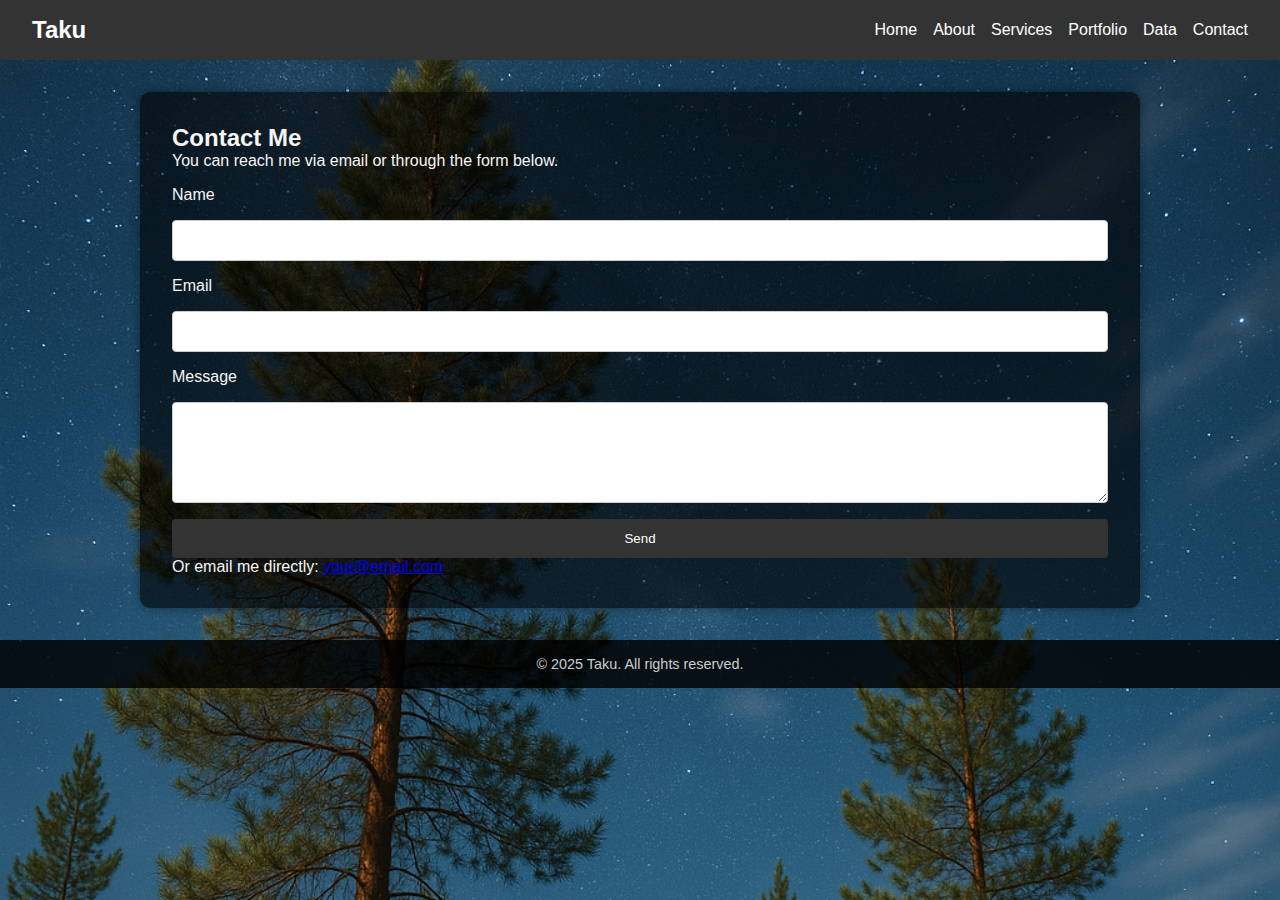
<file: contact.html>
<!DOCTYPE html>
<html lang="en">
<head>
  <meta charset="UTF-8" />
  <meta name="viewport" content="width=device-width, initial-scale=1.0" />
  <title>Contact | Taku</title>
  <link rel="stylesheet" href="../css/style.css" />
</head>
<body>

  <header>
    <nav>
      <h1 class="logo">Taku</h1>
      <ul class="nav-links">
        <li><a href="index.html">Home</a></li>
        <li><a href="about.html">About</a></li>
        <li><a href="services.html">Services</a></li>
        <li><a href="portfolio.html">Portfolio</a></li>
        <li><a href="data.html">Data</a></li>
        <li><a href="contact.html">Contact</a></li>
      </ul>
    </nav>
  </header>

  <main>
    <section class="content">
      <h2>Contact Me</h2>
      <p>You can reach me via email or through the form below.</p>

      <form action="https://formspree.io/f/your-id" method="POST" class="contact-form">
        <label for="name">Name</label>
        <input type="text" name="name" id="name" required />

        <label for="email">Email</label>
        <input type="email" name="email" id="email" required />

        <label for="message">Message</label>
        <textarea name="message" id="message" rows="5" required></textarea>

        <button type="submit">Send</button>
      </form>

      <p>Or email me directly: <a href="mailto:your@email.com">your@email.com</a></p>
    </section>
  </main>

  <footer>
    <p>&copy; 2025 Taku. All rights reserved.</p>
  </footer>

</body>
</html>
</file>
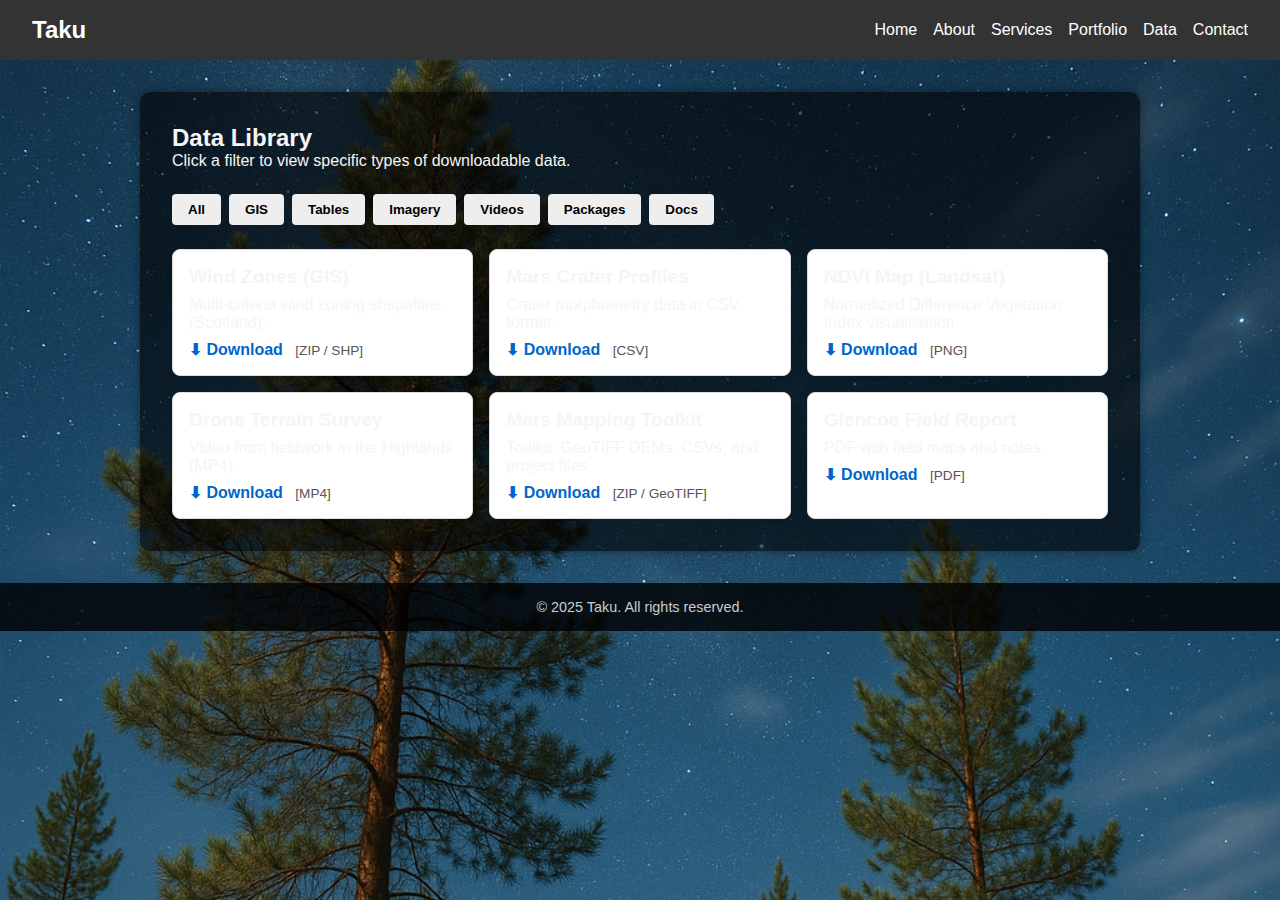
<file: data.html>
<!DOCTYPE html>
<html lang="en">
<head>
  <meta charset="UTF-8" />
  <meta name="viewport" content="width=device-width, initial-scale=1.0" />
  <title>Data Library</title>
  <link rel="stylesheet" href="../css/style.css" />
  <style>
    .data-filters {
      display: flex;
      flex-wrap: wrap;
      gap: 0.5rem;
      margin: 1.5rem 0;
    }

    .data-filters button {
      padding: 0.5rem 1rem;
      background: #eee;
      border: none;
      border-radius: 4px;
      cursor: pointer;
      font-weight: bold;
    }

    .data-filters button:hover {
      background: #ddd;
    }

    .data-grid {
      display: grid;
      grid-template-columns: repeat(auto-fit, minmax(260px, 1fr));
      gap: 1rem;
    }

    .data-card {
      background: #fff;
      border: 1px solid #ddd;
      padding: 1rem;
      border-radius: 8px;
      box-shadow: 0 1px 4px rgba(0,0,0,0.05);
    }

    .data-card h3 {
      margin-top: 0;
      font-size: 1.2rem;
    }

    .data-card a {
      display: inline-block;
      margin-top: 0.5rem;
      color: #0066cc;
      font-weight: bold;
      text-decoration: none;
    }

    .file-type {
      font-size: 0.85rem;
      color: #555;
      font-weight: normal;
      margin-left: 0.5rem;
    }
  </style>
</head>
<body>

  <header>
    <nav>
      <h1 class="logo">Taku</h1>
      <ul class="nav-links">
        <li><a href="index.html">Home</a></li>
        <li><a href="about.html">About</a></li>
        <li><a href="services.html">Services</a></li>
        <li><a href="portfolio.html">Portfolio</a></li>
        <li><a href="data.html">Data</a></li>
        <li><a href="contact.html">Contact</a></li>
      </ul>
    </nav>
  </header>

  <main>
    <section class="content">
      <h2>Data Library</h2>
      <p>Click a filter to view specific types of downloadable data.</p>

      <!-- Filter buttons -->
      <div class="data-filters">
        <button onclick="filterData('all')">All</button>
        <button onclick="filterData('gis')">GIS</button>
        <button onclick="filterData('tables')">Tables</button>
        <button onclick="filterData('imagery')">Imagery</button>
        <button onclick="filterData('videos')">Videos</button>
        <button onclick="filterData('packages')">Packages</button>
        <button onclick="filterData('docs')">Docs</button>
      </div>

      <!-- Data entries -->
      <div class="data-grid">
        <div class="data-card" data-type="gis">
          <h3>Wind Zones (GIS)</h3>
          <p>Multi-criteria wind zoning shapefiles (Scotland).</p>
          <a href="../assets/data/windzones.zip" download>
            ⬇ Download <span class="file-type">[ZIP / SHP]</span>
          </a>
        </div>

        <div class="data-card" data-type="tables">
          <h3>Mars Crater Profiles</h3>
          <p>Crater morphometry data in CSV format.</p>
          <a href="../assets/data/mars_craters.csv" download>
            ⬇ Download <span class="file-type">[CSV]</span>
          </a>
        </div>

        <div class="data-card" data-type="imagery">
          <h3>NDVI Map (Landsat)</h3>
          <p>Normalized Difference Vegetation Index visualisation.</p>
          <a href="../assets/images/ndvi_map.png" download>
            ⬇ Download <span class="file-type">[PNG]</span>
          </a>
        </div>

        <div class="data-card" data-type="videos">
          <h3>Drone Terrain Survey</h3>
          <p>Video from fieldwork in the Highlands (MP4).</p>
          <a href="../assets/videos/survey.mp4" download>
            ⬇ Download <span class="file-type">[MP4]</span>
          </a>
        </div>

        <div class="data-card" data-type="packages">
          <h3>Mars Mapping Toolkit</h3>
          <p>Toolkit: GeoTIFF DEMs, CSVs, and project files.</p>
          <a href="../assets/data/mars_toolkit.zip" download>
            ⬇ Download <span class="file-type">[ZIP / GeoTIFF]</span>
          </a>
        </div>

        <div class="data-card" data-type="docs">
          <h3>Glencoe Field Report</h3>
          <p>PDF with field maps and notes.</p>
          <a href="../assets/docs/glencoe_report.pdf" download>
            ⬇ Download <span class="file-type">[PDF]</span>
          </a>
        </div>
      </div>
    </section>
  </main>

  <footer>
    <p>&copy; 2025 Taku. All rights reserved.</p>
  </footer>

  <script>
    function filterData(type) {
      const cards = document.querySelectorAll('.data-card');
      cards.forEach(card => {
        const cardType = card.getAttribute('data-type');
        if (type === 'all' || cardType === type) {
          card.style.display = 'block';
        } else {
          card.style.display = 'none';
        }
      });
    }
  </script>
</body>
</html>
</file>
<file: css/style.css>
* {
    margin: 0;
    padding: 0;
    box-sizing: border-box;
  }
  
  body {
    background: url("../assets/images/bg.png") no-repeat center center fixed;
    background-size: cover;
    font-family: 'Inter', sans-serif;
    color: #f5f5f5;
    margin: 0;
    padding: 0;
  }
  
  .content {
    background-color: rgba(0, 0, 0, 0.6); /* semi-transparent dark */
    padding: 2rem;
    border-radius: 10px;
    max-width: 1000px;
    margin: 2rem auto;
    box-shadow: 0 0 10px rgba(0, 0, 0, 0.4);
  }
  
  
  header {
    background: #333;
    color: #fff;
    padding: 1rem 2rem;
  }
  
  nav {
    display: flex;
    justify-content: space-between;
    align-items: center;
  }
  
  .logo {
    font-size: 1.5rem;
  }
  
  .nav-links {
    list-style: none;
    display: flex;
    gap: 1rem;
  }
  
  .nav-links a {
    color: white;
    text-decoration: none;
  }
  
  .hero {
    padding: 4rem 2rem;
    text-align: center;
    background: #e9e9e9;
  }
  
  .btn {
    display: inline-block;
    margin-top: 1rem;
    padding: 0.5rem 1rem;
    background: #333;
    color: white;
    text-decoration: none;
    border-radius: 4px;
  }
  
  footer {
    text-align: center;
    padding: 1rem;
    background: #222;
    color: #fff;
    margin-top: 2rem;
  }
  .content {
    padding: 2rem;
  }
  
  .service-category {
    margin-top: 2.5rem;
  }
  
  .service-category h3 {
    font-size: 1.25rem;
    margin-bottom: 0.5rem;
  }
  
  .service-row {
    display: flex;
    flex-wrap: wrap;
    gap: 2rem;
    margin-top: 1rem;
  }
  
  .service-list {
    flex: 1 1 300px;
    list-style-type: disc;
    padding-left: 1.5rem;
  }
  
  .service-list li {
    margin-bottom: 0.5rem;
  }
  

  
  .img-slot {
    background: #e0e0e0;
    border: 1px dashed #aaa;
    aspect-ratio: 1 / 1;
    border-radius: 6px;
    display: flex;
    justify-content: center;
    align-items: center;
    font-size: 0.8rem;
    color: #777;
  }
  
  
  .portfolio-grid {
    display: grid;
    grid-template-columns: repeat(auto-fit, minmax(280px, 1fr));
    gap: 1.5rem;
    margin-top: 2rem;
  }
  
  .project-card {
    background: #fff;
    border: 1px solid #ddd;
    border-radius: 8px;
    overflow: hidden;
    box-shadow: 0 2px 6px rgba(0,0,0,0.05);
    cursor: pointer;
    transition: transform 0.2s ease;
  }
  
  .project-card:hover {
    transform: scale(1.02);
  }
  
  .project-card img {
    width: 100%;
    height: 160px;
    object-fit: cover;
  }
  
  .project-info {
    padding: 1rem;
    font-size: 0.9rem;
  }
  
  /* Modal styles */
  .modal {
    display: none;
    position: fixed;
    z-index: 999;
    left: 0; top: 0;
    width: 100%; height: 100%;
    background: rgba(0,0,0,0.7);
    justify-content: center;
    align-items: center;
  }
  
  .modal-content {
    background: white;
    padding: 2rem;
    max-width: 800px;
    max-height: 90vh;
    overflow-y: auto;
    border-radius: 8px;
    position: relative;
  }
  
  .modal-content h3 {
    margin-top: 0;
  }
  
  .modal-images {
    display: flex;
    flex-wrap: wrap;
    gap: 1rem;
    margin-top: 1rem;
  }
  
  .modal-images img {
    width: calc(50% - 0.5rem);
    border-radius: 6px;
    object-fit: cover;
  }
  
  .close {
    position: absolute;
    top: 1rem;
    right: 1rem;
    font-size: 1.5rem;
    cursor: pointer;
  }
  
  .data-filters {
    display: flex;
    flex-wrap: wrap;
    gap: 0.5rem;
    margin: 1.5rem 0;
  }
  
  .data-filters button {
    padding: 0.5rem 1rem;
    background: #eee;
    border: none;
    border-radius: 4px;
    cursor: pointer;
    font-weight: bold;
  }
  
  .data-filters button:hover {
    background: #ddd;
  }
  
  .data-grid {
    display: grid;
    grid-template-columns: repeat(auto-fit, minmax(260px, 1fr));
    gap: 1rem;
  }
  
  .data-card {
    background: #fff;
    border: 1px solid #ddd;
    padding: 1rem;
    border-radius: 8px;
    box-shadow: 0 1px 4px rgba(0,0,0,0.05);
  }
  
  .data-card h3 {
    margin: 0 0 0.5rem;
    font-size: 1.1rem;
  }
  
  .data-card a {
    display: inline-block;
    margin-top: 0.5rem;
    color: #0066cc;
    font-weight: bold;
    text-decoration: none;
  }
  
  .contact-form {
    display: flex;
    flex-direction: column;
    gap: 1rem;
    margin-top: 1rem;
  }
  
  .contact-form input,
  .contact-form textarea {
    padding: 0.75rem;
    border: 1px solid #ccc;
    border-radius: 4px;
    width: 100%;
  }
  
  .contact-form button {
    background: #333;
    color: white;
    padding: 0.75rem;
    border: none;
    cursor: pointer;
    border-radius: 4px;
    transition: background 0.3s ease;
  }
  
  .contact-form button:hover {
    background: #555;
  }

.about-intro p,
.about-passions ul,
.about-gallery p {
  max-width: 800px;
  margin-bottom: 1.2rem;
}

.about-passions ul {
  list-style-type: disc;
  padding-left: 1.5rem;
}

.about-passions li {
  margin-bottom: 0.75rem;
}

.image-gallery {
  display: grid;
  grid-template-columns: repeat(auto-fit, minmax(200px, 1fr));
  gap: 1rem;
  margin-top: 1rem;
}

.image-gallery img {
  width: 100%;
  height: auto;
  border-radius: 6px;
  object-fit: cover;
  box-shadow: 0 2px 6px rgba(0, 0, 0, 0.1);
}
html, body {
    height: 100%;
    margin: 0;
    padding: 0;
  }
  
.page-wrapper {
    min-height: 100%;
    display: flex;
    flex-direction: column;
  }
  
  main {
    flex: 1; /* Fills remaining space between header and footer */
  }
  
  footer {
    background: rgba(0, 0, 0, 0.8);
    color: #ccc;
    text-align: center;
    padding: 1rem;
    font-size: 0.9rem;
  }
</file>
